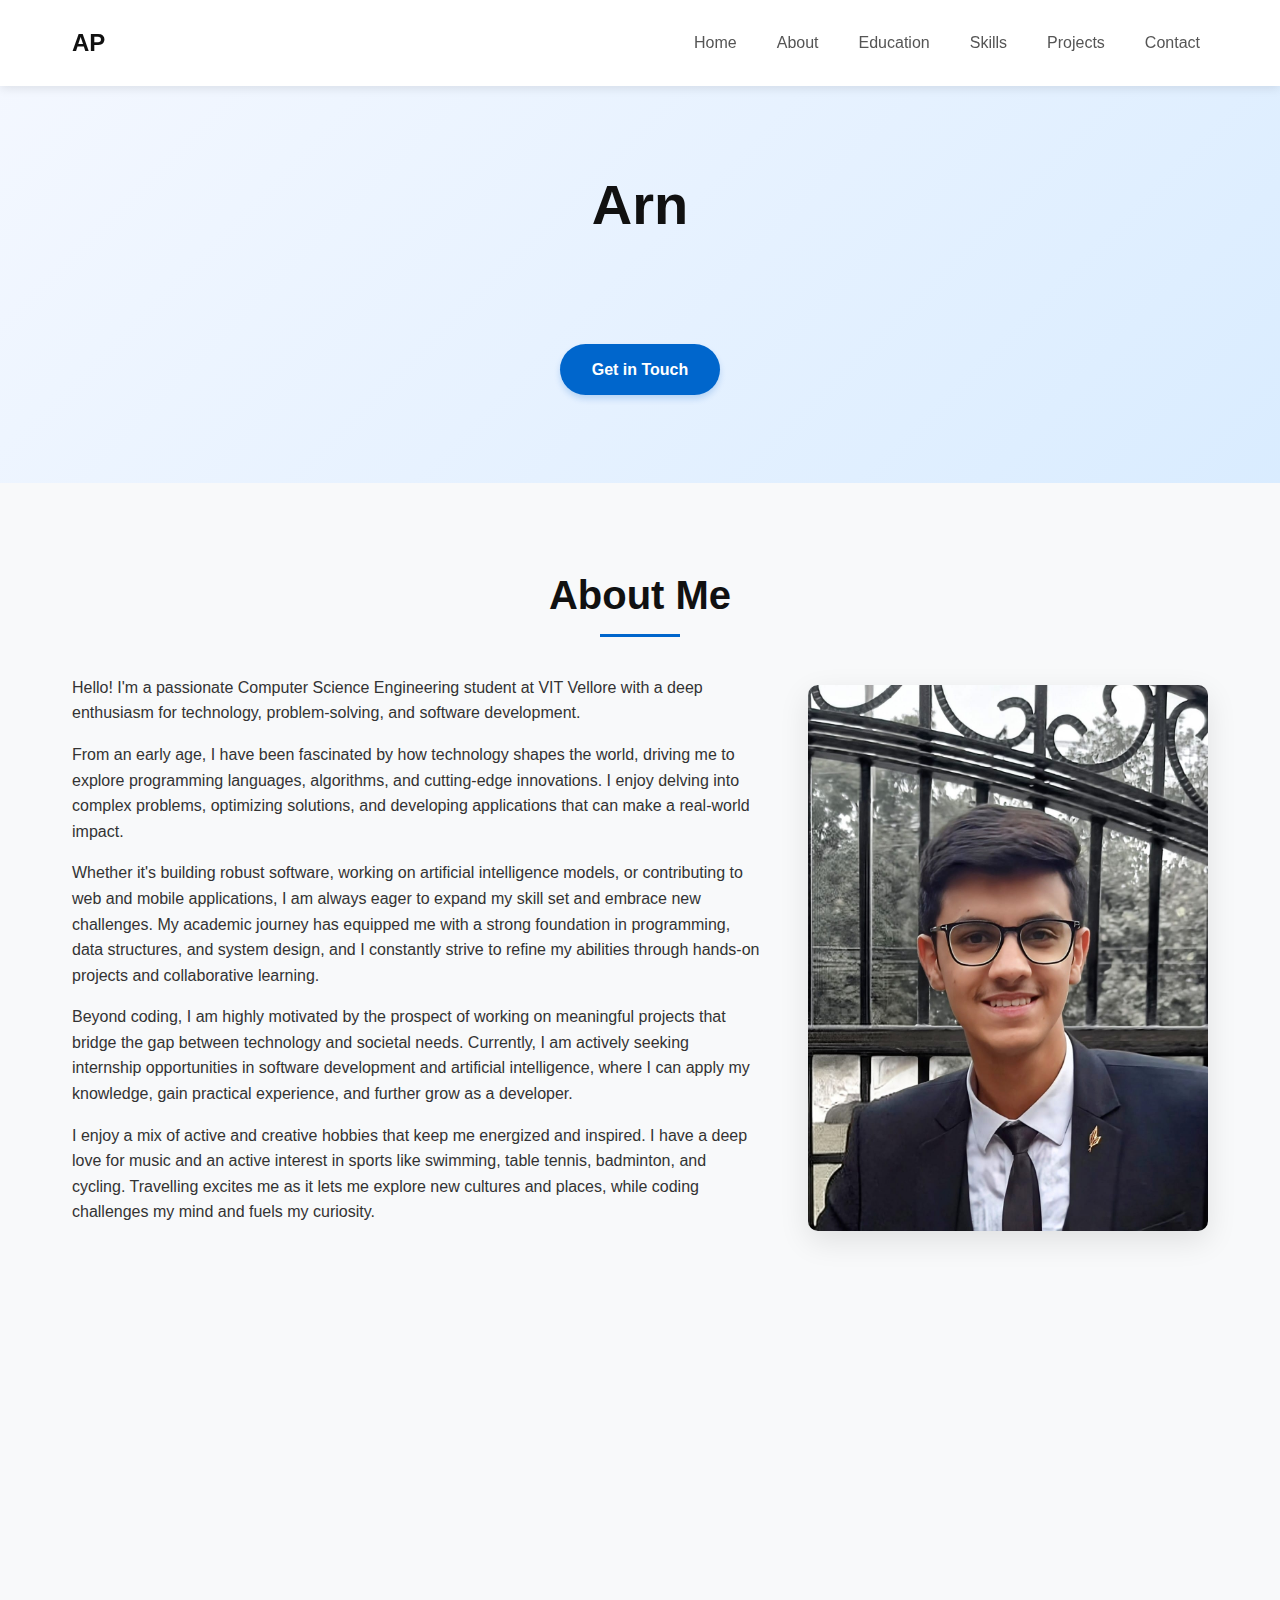
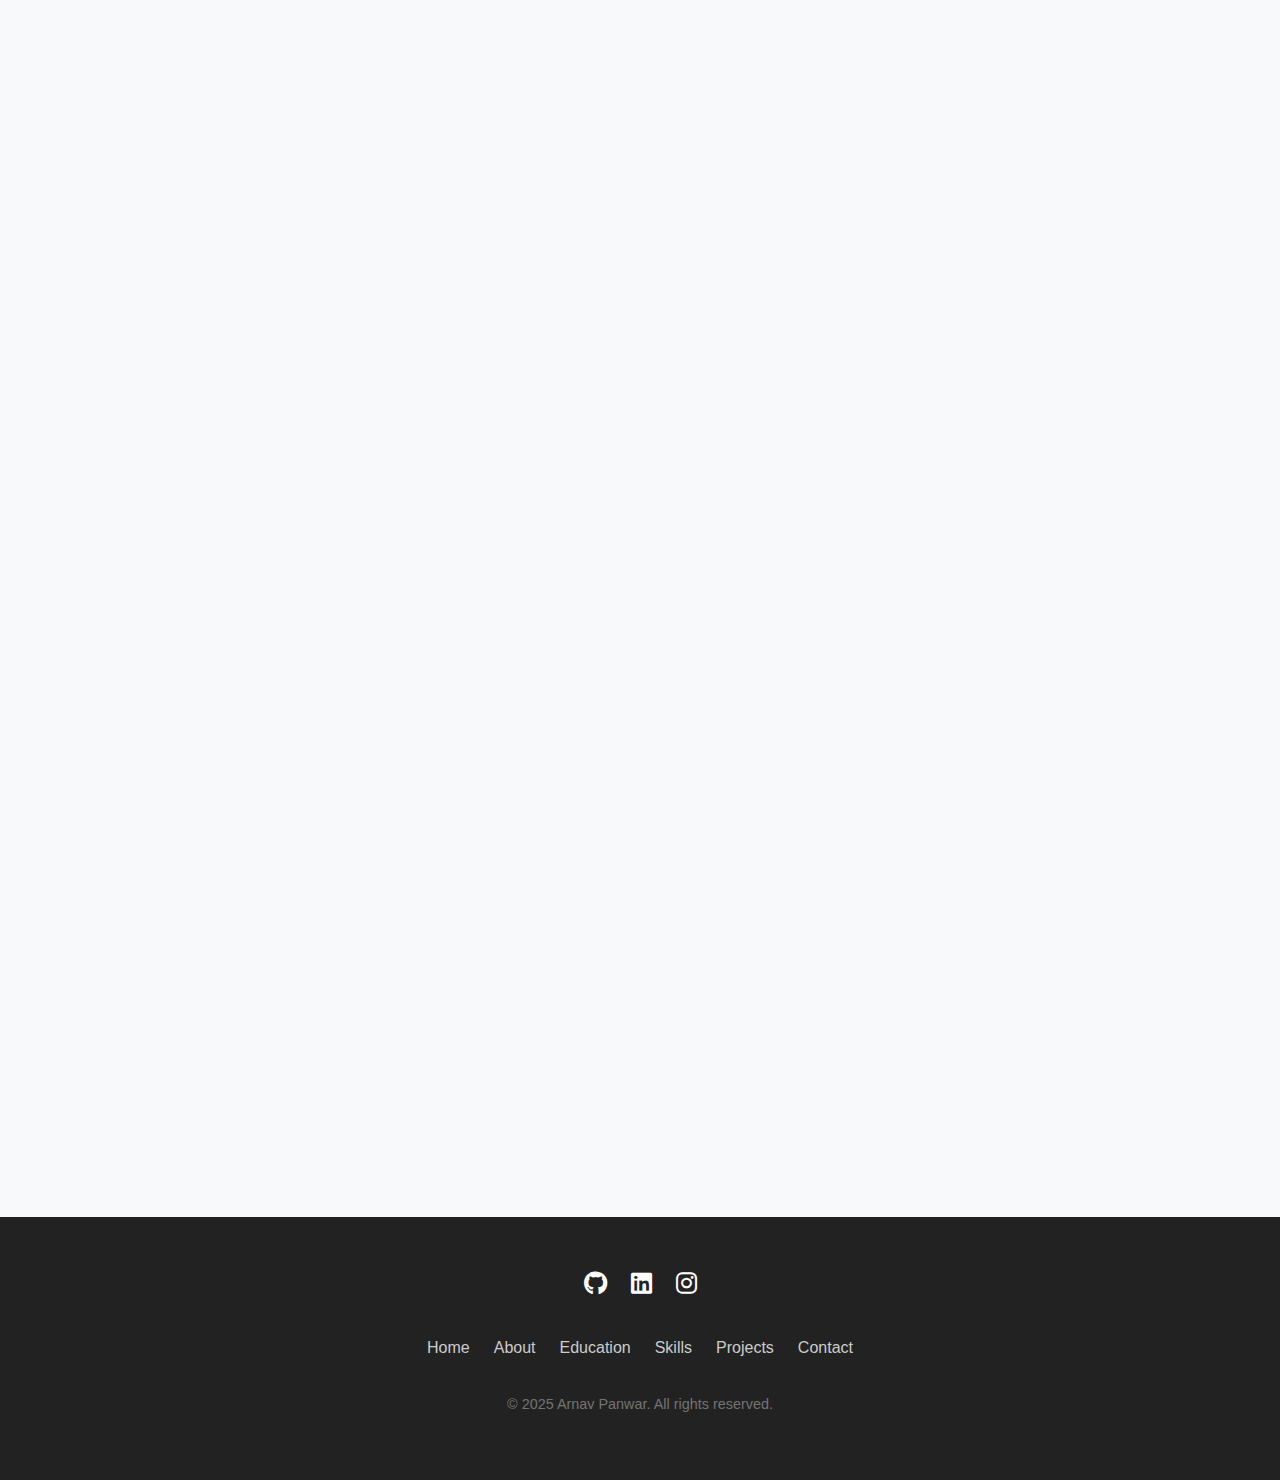
<file: index.html>
<!DOCTYPE html>
<html lang="en">
<head>
    <meta charset="UTF-8">
    <meta name="viewport" content="width=device-width, initial-scale=1.0">
    <title>Arnav Panwar - Portfolio</title>
    <link rel="stylesheet" href="style.css">
    <link rel="stylesheet" href="https://cdnjs.cloudflare.com/ajax/libs/font-awesome/6.4.0/css/all.min.css">
</head>
<body>
    <!-- Header -->
    <header>
        <div class="container">
            <nav>
                <a href="#" class="logo">AP</a>
                <ul class="nav-links">
                    <li><a href="#hero">Home</a></li>
                    <li><a href="#about">About</a></li>
                    <li><a href="#education">Education</a></li>
                    <li><a href="#skills">Skills</a></li>
                    <li><a href="#projects">Projects</a></li>
                    <li><a href="#contact">Contact</a></li>
                </ul>
                <button id="mobile-menu-btn" class="mobile-menu-btn">
                    <i class="fas fa-bars"></i>
                </button>
            </nav>
        </div>
    </header>

    <!-- Hero Section -->
    <section id="hero" class="hero animated-bg">
        <div class="container">
            <div class="hero-content">
                <h1 class="hero-title">Arnav Panwar<span class="typing-cursor"></span></h1>
                <p class="hero-subtitle">Computer Science Engineer | Aspiring Software Developer</p>
                <a href="#contact" class="hero-cta">Get in Touch</a>
            </div>
        </div>
    </section>

    <!-- About Section -->
    <section id="about" class="section about">
        <div class="container">
            <h2 class="section-title">About Me</h2>
            <div class="about-content">
                <div class="about-text">
                    <p style="--i: 1">Hello! I'm a passionate Computer Science Engineering student at VIT Vellore with a deep enthusiasm for technology, problem-solving, and software development.</p>
                    <p style="--i: 2">From an early age, I have been fascinated by how technology shapes the world, driving me to explore programming languages, algorithms, and cutting-edge innovations. I enjoy delving into complex problems, optimizing solutions, and developing applications that can make a real-world impact.</p>
                    <p style="--i: 3">Whether it's building robust software, working on artificial intelligence models, or contributing to web and mobile applications, I am always eager to expand my skill set and embrace new challenges. My academic journey has equipped me with a strong foundation in programming, data structures, and system design, and I constantly strive to refine my abilities through hands-on projects and collaborative learning.</p>
                    <p style="--i: 4">Beyond coding, I am highly motivated by the prospect of working on meaningful projects that bridge the gap between technology and societal needs. Currently, I am actively seeking internship opportunities in software development and artificial intelligence, where I can apply my knowledge, gain practical experience, and further grow as a developer.</p>
                    <p style="--i: 5">I enjoy a mix of active and creative hobbies that keep me energized and inspired. I have a deep love for music and an active interest in sports like swimming, table tennis, badminton, and cycling. Travelling excites me as it lets me explore new cultures and places, while coding challenges my mind and fuels my curiosity.</p>
                </div>
                <img src="IMG-20250206-WA0008[1].jpg" alt="About Me" class="about-image">
            </div>
        </div>
    </section>
    
    <!-- Education Section -->
    <section id="education" class="section education">
        <div class="container">
            <h2 class="section-title">Education</h2>
            <div class="education-container">
                <div class="education-item" style="--i: 1">
                    <p class="education-date">2010 - 2023</p>
                    <h3 class="education-degree">Higher Secondary Education (12th)</h3>
                    <p class="education-school">Father Agnel School, Noida Sector-62</p>
                    <p class="education-description">Completed my higher secondary education with focus on science and mathematics, building a strong foundation for my engineering studies.</p>
                </div>
                <div class="education-item" style="--i: 2">
                    <p class="education-date">2023 - 2027</p>
                    <h3 class="education-degree">B.Tech in Computer Science and Engineering</h3>
                    <p class="education-school">Vellore Institute of Technology (VIT), Vellore</p>
                    <p class="education-description">Pursuing my undergraduate degree with focus on core computer science principles, software development, and artificial intelligence. Actively participating in hackathons, coding competitions, and technical clubs to enhance my skills.</p>
                </div>
            </div>
        </div>
    </section>

    <!-- Skills Section -->
    <section id="skills" class="section skills">
        <div class="container">
            <h2 class="section-title">My Skills</h2>
            <div class="skills-container">
                <div class="skill-card" style="--i: 1">
                    <i class="fas fa-code skill-icon"></i>
                    <h3 class="skill-title">Programming Languages</h3>
                    <p class="skill-description">Proficient in Java, Python, C++, and JavaScript with practical experience building various applications.</p>
                </div>
                <div class="skill-card" style="--i: 2">
                    <i class="fas fa-laptop-code skill-icon"></i>
                    <h3 class="skill-title">Web Development</h3>
                    <p class="skill-description">Familiar with HTML, CSS, JavaScript, React, and backend frameworks like Node.js and Flask.</p>
                </div>
                <div class="skill-card" style="--i: 3">
                    <i class="fas fa-robot skill-icon"></i>
                    <h3 class="skill-title">Artificial Intelligence</h3>
                    <p class="skill-description">Knowledge of machine learning algorithms, neural networks, and data analysis using libraries like TensorFlow and scikit-learn.</p>
                </div>
                <div class="skill-card" style="--i: 4">
                    <i class="fas fa-project-diagram skill-icon"></i>
                    <h3 class="skill-title">Data Structures & Algorithms</h3>
                    <p class="skill-description">Strong grasp of fundamental data structures and algorithms with problem-solving skills demonstrated in competitive programming.</p>
                </div>
                <div class="skill-card" style="--i: 5">
                    <i class="fas fa-tools skill-icon"></i>
                    <h3 class="skill-title">Developer Tools</h3>
                    <p class="skill-description">Proficient with Git, GitHub, VS Code, MATLAB, RStudio, Keil μVision, ModelSim, ORCAD and various development environments for efficient coding workflows.</p>
                </div>
            </div>
        </div>
    </section>

    <!-- Projects Section -->
    <section id="projects" class="section projects">
        <div class="container">
            <h2 class="section-title">My Projects</h2>
            <div class="projects-container">
                <div class="project-card" style="--i: 1">
                    <div class="project-content">
                        <h3 class="project-title">Scientific Calculator</h3>
                        <p class="project-description">Developed a comprehensive scientific calculator application with advanced mathematical functions including trigonometry, logarithms, and complex number operations. Features an intuitive user interface with history function and theme customization options.</p>
                        <div class="project-tags">
                            <span class="project-tag">JavaScript</span>
                            <span class="project-tag">HTML/CSS</span>
                            <span class="project-tag">Math.js</span>
                        </div>
                    </div>
                </div>
                <div class="project-card" style="--i: 2">
                    <div class="project-content">
                        <h3 class="project-title">Pacman Game</h3>
                        <p class="project-description">Created a classic Pacman game with multiple levels, ghost AI behavior patterns, and power-ups. Implemented collision detection, scoring system, and responsive controls for both desktop and mobile platforms.</p>
                        <div class="project-tags">
                            <span class="project-tag">JavaScript</span>
                            <span class="project-tag">Canvas API</span>
                            <span class="project-tag">CSS</span>
                        </div>
                    </div>
                </div>
                <div class="project-card" style="--i: 3">
                    <div class="project-content">
                        <h3 class="project-title">Weather App</h3>
                        <p class="project-description">Built a responsive weather application that provides real-time weather information, forecasts, and weather maps using public APIs. Features location detection, search functionality, and customizable units (Celsius/Fahrenheit).</p>
                        <div class="project-tags">
                            <span class="project-tag">React</span>
                            <span class="project-tag">API Integration</span>
                            <span class="project-tag">CSS</span>
                        </div>
                    </div>
                </div>
            </div>
        </div>
    </section>

    <!-- Contact Section -->
    <section id="contact" class="section contact">
        <div class="container">
            <h2 class="section-title">Get In Touch</h2>
            <div class="contact-container">
                <div class="contact-info">
                    <div class="contact-info-item">
                        <i class="fas fa-envelope contact-icon"></i>
                        <p>arnav.panwar2023@vitstudent.ac.in</p>
                    </div>
                    <div class="contact-info-item">
                        <i class="fas fa-phone contact-icon"></i>
                        <p>+91 7982294271</p>
                    </div>
                    <div class="contact-info-item">
                        <i class="fas fa-map-marker-alt contact-icon"></i>
                        <p>Vellore, Tamil Nadu, India</p>
                    </div>
                    <div class="contact-info-item">
                        <i class="fas fa-graduation-cap contact-icon"></i>
                        <p>VIT Vellore</p>
                    </div>
                </div>
                <form class="contact-form" id="contact-form">
                    <div class="contact-form-group">
                        <label for="name" class="contact-label">Name</label>
                        <input type="text" id="name" class="contact-input" required>
                    </div>
                    <div class="contact-form-group">
                        <label for="email" class="contact-label">Email</label>
                        <input type="email" id="email" class="contact-input" required>
                    </div>
                    <div class="contact-form-group">
                        <label for="subject" class="contact-label">Subject</label>
                        <input type="text" id="subject" class="contact-input" required>
                    </div>
                    <div class="contact-form-group">
                        <label for="message" class="contact-label">Message</label>
                        <textarea id="message" class="contact-textarea" required></textarea>
                    </div>
                    <button type="submit" class="contact-submit">Send Message</button>
                </form>
            </div>
        </div>
    </section>

    <!-- Footer -->
    <footer>
        <div class="container">
            <div class="footer-content">
                <div class="social-links">
                    <a href="https://github.com/Arnavpanwar1312/WEBDEV.git" class="social-link"><i class="fab fa-github"></i></a>
                    <a href="https://www.linkedin.com/in/arnav-panwar-8956a028a/" class="social-link"><i class="fab fa-linkedin"></i></a>
                    <a href="https://www.instagram.com/arnavpanwar13?igsh=NTVoOXZjeWo3Yzd6" class="social-link"><i class="fab fa-instagram"></i></a>
                </div>
                <div class="footer-nav">
                    <a href="#hero">Home</a>
                    <a href="#about">About</a>
                    <a href="#education">Education</a>
                    <a href="#skills">Skills</a>
                    <a href="#projects">Projects</a>
                    <a href="#contact">Contact</a>
                </div>
                <p class="footer-text">© 2025 Arnav Panwar. All rights reserved.</p>
            </div>
        </div>
    </footer>

    <script src="script.js"></script>
</body>
</html>
</file>
<file: style.css>
/* Reset and Base Styles */
 * {
    margin: 0;
    padding: 0;
    box-sizing: border-box;
    font-family: 'Inter', 'Segoe UI', 'Roboto', sans-serif;
}

html {
    scroll-behavior: smooth;
}

body {
    line-height: 1.6;
    color: #333;
    background-color: #f8f9fa;
}

/* Typography */
h1, h2, h3, h4 {
    font-weight: 700;
    margin-bottom: 1rem;
    color: #111;
}

p {
    margin-bottom: 1rem;
}

a {
    text-decoration: none;
    color: #0066CC;
    transition: all 0.3s ease;
}

a:hover {
    color: #004d99;
}

/* Layout */
.container {
    max-width: 1200px;
    margin: 0 auto;
    padding: 0 2rem;
}

.section {
    padding: 5rem 0;
    opacity: 0;
    transform: translateY(30px);
    transition: opacity 0.8s ease, transform 0.8s ease;
}

.section.appear {
    opacity: 1;
    transform: translateY(0);
}

.section-title {
    text-align: center;
    margin-bottom: 3rem;
    font-size: 2.5rem;
    position: relative;
}

.section-title:after {
    content: '';
    position: absolute;
    bottom: -10px;
    left: 50%;
    width: 0;
    height: 3px;
    background-color: #0066CC;
    transform: translateX(-50%);
    transition: width 0.6s ease;
}

.section.appear .section-title:after {
    width: 80px;
}

/* Header */
header {
    background-color: #fff;
    box-shadow: 0 2px 10px rgba(0, 0, 0, 0.1);
    position: fixed;
    top: 0;
    left: 0;
    width: 100%;
    z-index: 100;
}

nav {
    display: flex;
    justify-content: space-between;
    align-items: center;
    padding: 1.5rem 0;
}

.logo {
    font-size: 1.5rem;
    font-weight: 700;
    color: #111;
    position: relative;
    overflow: hidden;
}

.logo:before {
    content: '';
    position: absolute;
    bottom: 0;
    left: 0;
    width: 0;
    height: 2px;
    background-color: #0066CC;
    transition: width 0.3s ease;
}

.logo:hover:before {
    width: 100%;
}

.nav-links {
    display: flex;
    list-style: none;
}

.nav-links li {
    margin-left: 1.5rem;
}

.nav-links a {
    color: #555;
    font-weight: 500;
    padding: 0.5rem;
    border-radius: 4px;
    position: relative;
}

.nav-links a:after {
    content: '';
    position: absolute;
    bottom: 0;
    left: 50%;
    width: 0;
    height: 2px;
    background-color: #0066CC;
    transition: width 0.3s ease, left 0.3s ease;
}

.nav-links a:hover:after {
    width: 100%;
    left: 0;
}

.nav-links a:hover {
    color: #0066CC;
    background-color: rgba(0, 102, 204, 0.1);
}

.mobile-menu-btn {
    display: none;
    background: none;
    border: none;
    font-size: 1.5rem;
    cursor: pointer;
    color: #333;
}

/* Hero Section */
.hero {
    padding: 10rem 0 5rem;
    background-color: #fff;
    text-align: center;
}

.hero-content {
    max-width: 800px;
    margin: 0 auto;
}

.hero-title {
    font-size: 3.5rem;
    margin-bottom: 1.5rem;
    animation: fadeIn 1s ease-in-out;
    position: relative;
    display: inline-block;
}

.hero-title:after {
    content: '';
    position: absolute;
    width: 0;
    height: 5px;
    bottom: 0;
    left: 50%;
    background-color: #0066CC;
    transform: translateX(-50%);
    transition: width 0.8s ease;
    animation: growWidth 1.5s ease forwards 0.5s;
}

@keyframes growWidth {
    to { width: 100px; }
}

.hero-subtitle {
    font-size: 1.5rem;
    color: #555;
    margin-bottom: 2rem;
    font-weight: 400;
    animation: fadeIn 1s ease-in-out 0.3s backwards;
    opacity: 0;
    animation: fadeSlideUp 1s ease forwards 0.3s;
}

@keyframes fadeSlideUp {
    from {
        opacity: 0;
        transform: translateY(20px);
    }
    to {
        opacity: 1;
        transform: translateY(0);
    }
}

.hero-cta {
    display: inline-block;
    background-color: #0066CC;
    color: white;
    padding: 0.8rem 2rem;
    border-radius: 50px;
    font-weight: 600;
    box-shadow: 0 4px 6px rgba(0, 102, 204, 0.2);
    animation: fadeIn 1s ease-in-out 0.6s backwards;
    transition: transform 0.3s ease, box-shadow 0.3s ease, background-color 0.3s ease;
    position: relative;
    overflow: hidden;
    z-index: 1;
}

.hero-cta:before {
    content: '';
    position: absolute;
    top: 0;
    left: -100%;
    width: 100%;
    height: 100%;
    background: linear-gradient(90deg, transparent, rgba(255,255,255,0.2), transparent);
    transition: left 0.7s ease;
    z-index: -1;
}

.hero-cta:hover:before {
    left: 100%;
}

.hero-cta:hover {
    transform: translateY(-3px);
    box-shadow: 0 6px 12px rgba(0, 102, 204, 0.3);
    color: white;
    background-color: #0055b3;
}

.hero-image {
    width: 150px;
    height: 150px;
    border-radius: 50%;
    object-fit: cover;
    margin-bottom: 2rem;
    border: 5px solid #fff;
    box-shadow: 0 10px 15px rgba(0, 0, 0, 0.1);
    animation: fadeIn 1s ease-in-out;
    transition: transform 0.5s ease, box-shadow 0.5s ease;
}

.hero-image:hover {
    transform: scale(1.05);
    box-shadow: 0 15px 25px rgba(0, 0, 0, 0.15);
}

/* About Section */
.about {
    background-color: #f8f9fa;
}

.about-content {
    display: flex;
    align-items: center;
    gap: 3rem;
}

.about-text {
    flex: 1;
}

.about-text p {
    opacity: 0;
    transform: translateX(-20px);
    transition: opacity 0.5s ease, transform 0.5s ease;
    transition-delay: calc(0.1s * var(--i));
}

.about.appear .about-text p {
    opacity: 1;
    transform: translateX(0);
}

.about-image {
    flex: 1;
    max-width: 400px;
    border-radius: 10px;
    box-shadow: 0 10px 30px rgba(0, 0, 0, 0.1);
    transform: translateX(20px);
    opacity: 0;
    transition: transform 0.6s ease, opacity 0.6s ease, box-shadow 0.3s ease;
}

.about.appear .about-image {
    transform: translateX(0);
    opacity: 1;
}

.about-image:hover {
    box-shadow: 0 15px 40px rgba(0, 0, 0, 0.15);
    transform: scale(1.02);
}

/* Skills Section */
.skills {
    background-color: #fff;
}

.skills-container {
    display: grid;
    grid-template-columns: repeat(auto-fill, minmax(250px, 1fr));
    gap: 2rem;
}

.skill-card {
    background-color: #f8f9fa;
    border-radius: 10px;
    padding: 2rem;
    transition: transform 0.3s ease, box-shadow 0.3s ease;
    display: flex;
    flex-direction: column;
    align-items: center;
    text-align: center;
    opacity: 0;
    transform: translateY(30px);
    transition: transform 0.5s ease, opacity 0.5s ease, box-shadow 0.3s ease;
}

.skills.appear .skill-card {
    opacity: 1;
    transform: translateY(0);
    transition-delay: calc(0.1s * var(--i));
}

.skill-card:hover {
    transform: translateY(-5px);
    box-shadow: 0 10px 20px rgba(0, 0, 0, 0.1);
}

.skill-icon {
    font-size: 2.5rem;
    margin-bottom: 1rem;
    color: #0066CC;
    transition: transform 0.3s ease, color 0.3s ease;
}

.skill-card:hover .skill-icon {
    transform: scale(1.2);
    color: #004d99;
}

.skill-title {
    font-size: 1.2rem;
    margin-bottom: 0.5rem;
}

.skill-description {
    color: #666;
    font-size: 0.9rem;
}

/* Projects Section */
.projects {
    background-color: #f8f9fa;
}

.projects-container {
    display: grid;
    grid-template-columns: repeat(auto-fill, minmax(350px, 1fr));
    gap: 2rem;
}

.project-card {
    background-color: #fff;
    border-radius: 10px;
    overflow: hidden;
    box-shadow: 0 5px 15px rgba(0, 0, 0, 0.1);
    transition: transform 0.3s ease, box-shadow 0.3s ease;
    opacity: 0;
    transform: translateY(30px);
    transition: transform 0.5s ease, opacity 0.5s ease, box-shadow 0.3s ease;
}

.projects.appear .project-card {
    opacity: 1;
    transform: translateY(0);
    transition-delay: calc(0.15s * var(--i));
}

.project-card:hover {
    transform: translateY(-5px);
    box-shadow: 0 10px 30px rgba(0, 0, 0, 0.15);
}

.project-image {
    width: 100%;
    height: 200px;
    object-fit: cover;
    transition: transform 0.5s ease;
}

.project-card:hover .project-image {
    transform: scale(1.05);
}

.project-content {
    padding: 1.5rem;
}

.project-title {
    font-size: 1.5rem;
    margin-bottom: 0.5rem;
    position: relative;
    display: inline-block;
}

.project-title:after {
    content: '';
    position: absolute;
    bottom: -5px;
    left: 0;
    width: 0;
    height: 2px;
    background-color: #0066CC;
    transition: width 0.3s ease;
}

.project-card:hover .project-title:after {
    width: 100%;
}

.project-description {
    margin-bottom: 1.5rem;
    color: #555;
}

.project-tags {
    display: flex;
    flex-wrap: wrap;
    gap: 0.5rem;
    margin-bottom: 1.5rem;
}

.project-tag {
    background-color: rgba(0, 102, 204, 0.1);
    color: #0066CC;
    padding: 0.3rem 0.8rem;
    border-radius: 50px;
    font-size: 0.8rem;
    font-weight: 500;
    transition: transform 0.3s ease, background-color 0.3s ease, color 0.3s ease;
}

.project-card:hover .project-tag {
    transform: translateY(-3px);
    background-color: #0066CC;
    color: white;
}

.project-links {
    display: flex;
    gap: 1rem;
}

.project-link {
    display: inline-block;
    padding: 0.5rem 1rem;
    border-radius: 4px;
    font-weight: 500;
    font-size: 0.9rem;
    transition: transform 0.3s ease, background-color 0.3s ease, color 0.3s ease;
}

.project-link.primary {
    background-color: #0066CC;
    color: white;
}

.project-link.primary:hover {
    background-color: #004d99;
    transform: translateY(-2px);
}

.project-link.secondary {
    border: 1px solid #0066CC;
    color: #0066CC;
}

.project-link.secondary:hover {
    background-color: #0066CC;
    color: white;
    transform: translateY(-2px);
}

/* Education Section */
.education {
    background-color: #fff;
}

.education-container {
    max-width: 800px;
    margin: 0 auto;
}

.education-item {
    position: relative;
    padding-left: 2rem;
    margin-bottom: 2.5rem;
    border-left: 2px solid #0066CC;
    opacity: 0;
    transform: translateX(-20px);
    transition: opacity 0.6s ease, transform 0.6s ease;
}

.education.appear .education-item {
    opacity: 1;
    transform: translateX(0);
    transition-delay: calc(0.2s * var(--i));
}

.education-item:before {
    content: '';
    position: absolute;
    width: 12px;
    height: 12px;
    border-radius: 50%;
    background-color: #0066CC;
    left: -7px;
    top: 0;
    transform: scale(0);
    transition: transform 0.3s ease;
}

.education.appear .education-item:before {
    transform: scale(1);
    transition-delay: calc(0.4s + (0.2s * var(--i)));
}

.education-date {
    font-size: 0.9rem;
    color: #666;
    margin-bottom: 0.5rem;
}

.education-degree {
    font-size: 1.3rem;
    font-weight: 600;
    margin-bottom: 0.5rem;
}

.education-school {
    font-size: 1.1rem;
    margin-bottom: 0.5rem;
}

.education-description {
    color: #555;
}

/* Contact Section */
.contact {
    background-color: #fff;
}

.contact-container {
    display: flex;
    gap: 3rem;
    align-items: flex-start;
}

.contact-info, .contact-form {
    flex: 1;
    opacity: 0;
    transition: opacity 0.6s ease, transform 0.6s ease;
}

.contact-info {
    transform: translateX(-30px);
}

.contact-form {
    transform: translateX(30px);
}

.contact.appear .contact-info,
.contact.appear .contact-form {
    opacity: 1;
    transform: translateX(0);
}

.contact-info-item {
    display: flex;
    align-items: center;
    margin-bottom: 1.5rem;
    transition: transform 0.3s ease;
}

.contact-info-item:hover {
    transform: translateX(5px);
}

.contact-icon {
    font-size: 1.5rem;
    color: #0066CC;
    margin-right: 1rem;
    transition: transform 0.3s ease;
}

.contact-info-item:hover .contact-icon {
    transform: scale(1.2);
}

.contact-form-group {
    margin-bottom: 1.5rem;
}

.contact-label {
    display: block;
    margin-bottom: 0.5rem;
    font-weight: 500;
    transform: translateY(0);
    transition: transform 0.3s ease, color 0.3s ease;
}

.contact-input:focus + .contact-label,
.contact-textarea:focus + .contact-label {
    transform: translateY(-5px);
    color: #0066CC;
}

.contact-input, .contact-textarea {
    width: 100%;
    padding: 0.8rem;
    border: 1px solid #ddd;
    border-radius: 4px;
    font-family: inherit;
    font-size: 1rem;
    transition: border-color 0.3s ease, box-shadow 0.3s ease, transform 0.3s ease;
}

.contact-input:focus, .contact-textarea:focus {
    border-color: #0066CC;
    outline: none;
    box-shadow: 0 0 0 3px rgba(0, 102, 204, 0.2);
}

.contact-input:hover, .contact-textarea:hover {
    transform: translateY(-2px);
}

.contact-textarea {
    min-height: 150px;
    resize: vertical;
}

.contact-submit {
    background-color: #0066CC;
    color: white;
    border: none;
    padding: 0.8rem 2rem;
    border-radius: 4px;
    font-weight: 600;
    cursor: pointer;
    transition: background-color 0.3s ease, transform 0.3s ease, box-shadow 0.3s ease;
    position: relative;
    overflow: hidden;
}

.contact-submit:before {
    content: '';
    position: absolute;
    top: 0;
    left: -100%;
    width: 100%;
    height: 100%;
    background: linear-gradient(90deg, transparent, rgba(255,255,255,0.2), transparent);
    transition: left 0.7s ease;
}

.contact-submit:hover:before {
    left: 100%;
}

.contact-submit:hover {
    background-color: #004d99;
    transform: translateY(-3px);
    box-shadow: 0 4px 8px rgba(0, 0, 0, 0.2);
}

/* Footer */
footer {
    background-color: #222;
    color: #fff;
    padding: 3rem 0;
    text-align: center;
}

.footer-content {
    max-width: 800px;
    margin: 0 auto;
}

.social-links {
    display: flex;
    justify-content: center;
    gap: 1.5rem;
    margin-bottom: 2rem;
}

.social-link {
    color: #fff;
    font-size: 1.5rem;
    transition: color 0.3s ease, transform 0.3s ease;
}

.social-link:hover {
    color: #0066CC;
    transform: translateY(-5px);
}

.footer-nav {
    display: flex;
    justify-content: center;
    gap: 1.5rem;
    margin-bottom: 2rem;
}

.footer-nav a {
    color: #ccc;
    font-weight: 500;
    transition: color 0.3s ease, transform 0.3s ease;
    position: relative;
}

.footer-nav a:after {
    content: '';
    position: absolute;
    bottom: -5px;
    left: 0;
    width: 0;
    height: 1px;
    background-color: #0066CC;
    transition: width 0.3s ease;
}

.footer-nav a:hover:after {
    width: 100%;
}

.footer-nav a:hover {
    color: #fff;
    transform: translateY(-3px);
}

.footer-text {
    color: #888;
    font-size: 0.9rem;
    opacity: 0.8;
    transition: opacity 0.3s ease;
}

.footer-text:hover {
    opacity: 1;
}

/* Animations */
@keyframes fadeIn {
    from {
        opacity: 0;
        transform: translateY(20px);
    }
    to {
        opacity: 1;
        transform: translateY(0);
    }
}

@keyframes bounce {
    0%, 100% {
        transform: translateY(0);
    }
    50% {
        transform: translateY(-10px);
    }
}

@keyframes pulse {
    0% {
        transform: scale(1);
    }
    50% {
        transform: scale(1.05);
    }
    100% {
        transform: scale(1);
    }
}

@keyframes rotateIn {
    from {
        transform: rotate(-10deg) scale(0.8);
        opacity: 0;
    }
    to {
        transform: rotate(0) scale(1);
        opacity: 1;
    }
}

/* Responsive Design */
@media (max-width: 992px) {
    .section-title {
        font-size: 2rem;
    }

    .hero-title {
        font-size: 2.5rem;
    }

    .hero-subtitle {
        font-size: 1.2rem;
    }

    .about-content {
        flex-direction: column;
    }

    .about-image {
        max-width: 100%;
        margin-top: 2rem;
    }

    .contact-container {
        flex-direction: column;
    }
}

@media (max-width: 768px) {
    .nav-links {
        display: none;
        position: absolute;
        top: 100%;
        left: 0;
        width: 100%;
        background-color: #fff;
        flex-direction: column;
        padding: 1rem 0;
        box-shadow: 0 5px 10px rgba(0, 0, 0, 0.1);
    }

    .nav-links.active {
        display: flex;
    }

    .nav-links li {
        margin: 0;
    }

    .nav-links a {
        display: block;
        padding: 1rem 2rem;
        border-radius: 0;
    }

    .mobile-menu-btn {
        display: block;
    }

    .projects-container {
        grid-template-columns: 1fr;
    }
}

/* Animated typing cursor effect for hero title */
.typing-cursor {
  display: inline-block;
  width: 3px;
  height: 42px;
  background-color: #0066CC;
  margin-left: 5px;
  animation: blink 1s step-end infinite;
  vertical-align: text-bottom;
}

@keyframes blink {
  from, to { opacity: 1; }
  50% { opacity: 0; }
}

/* Animated background gradient */
.animated-bg {
  background: linear-gradient(-45deg, #f8f9fa, #e0f0ff, #d0e8ff, #f5f8ff);
  background-size: 400% 400%;
  animation: gradientBG 15s ease infinite;
}

@keyframes gradientBG {
  0% { background-position: 0% 50%; }
  50% { background-position: 100% 50%; }
  100% { background-position: 0% 50%; }
}
</file>
